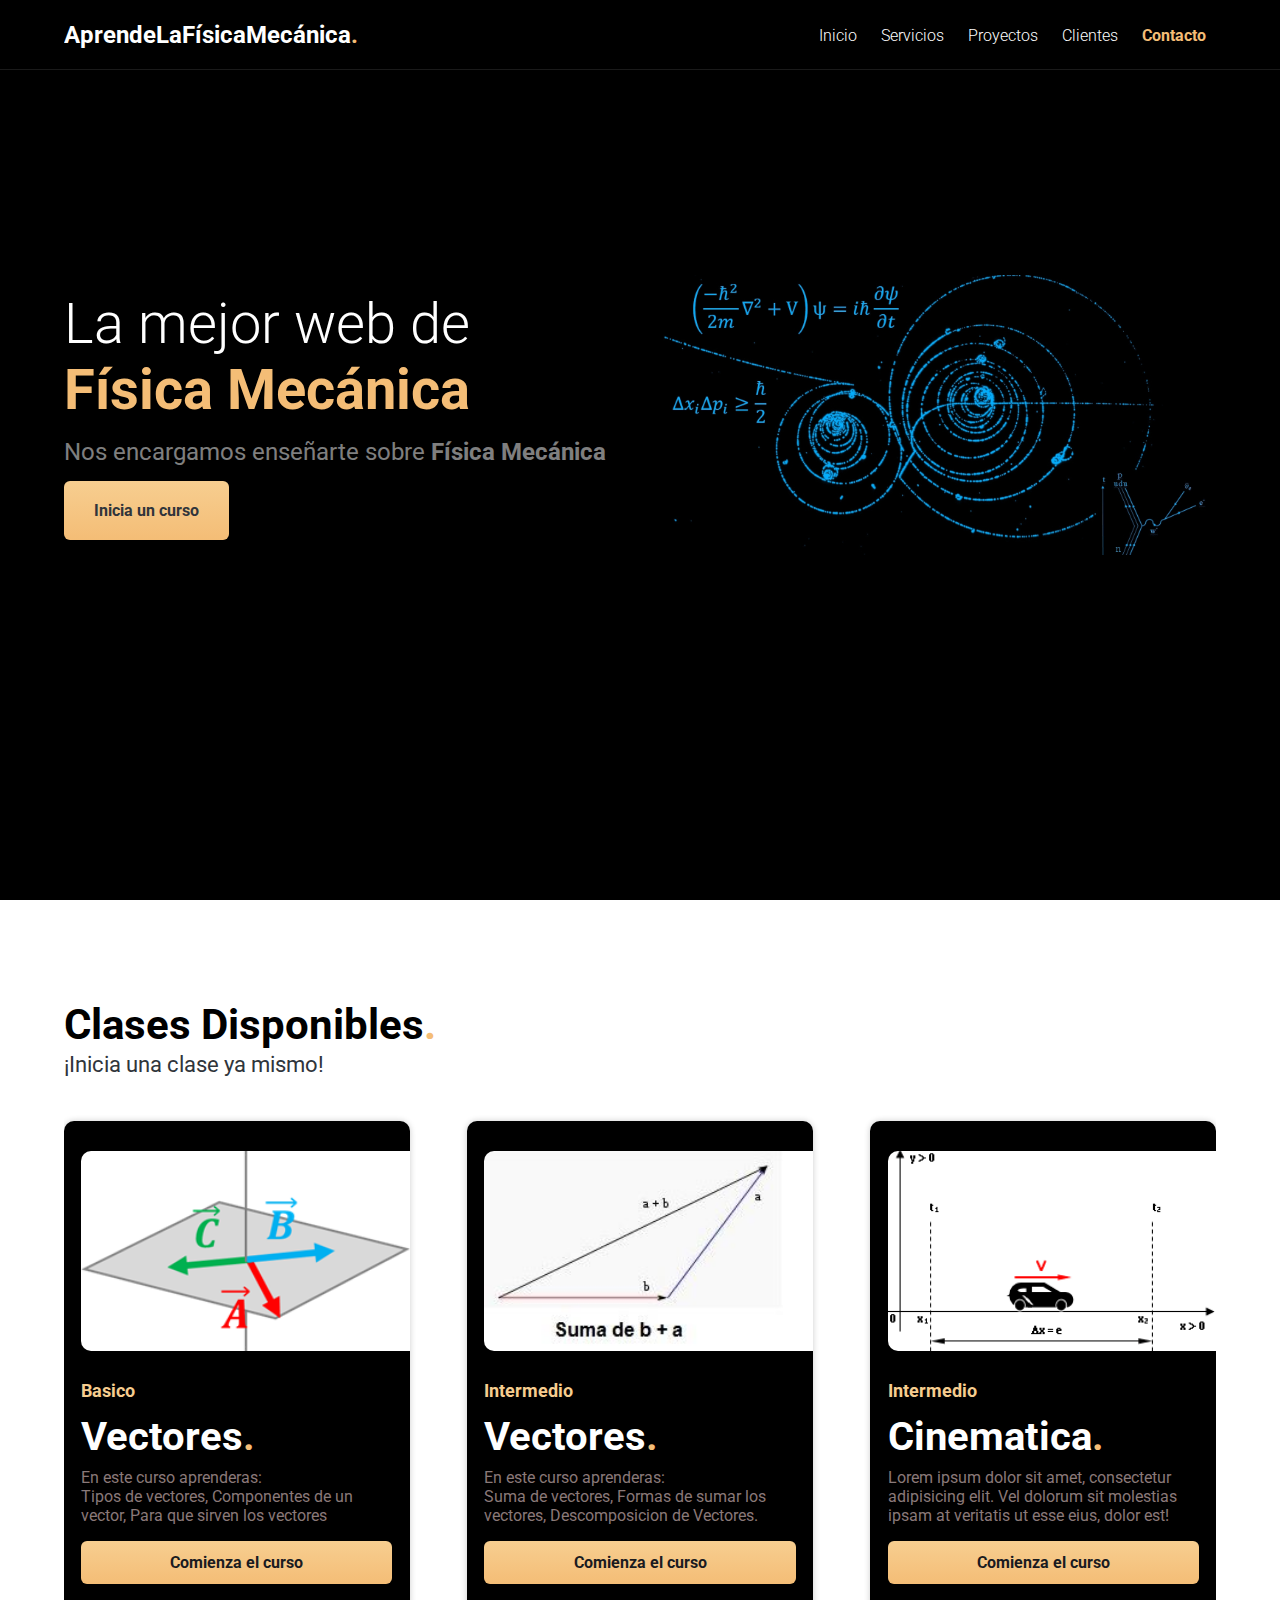
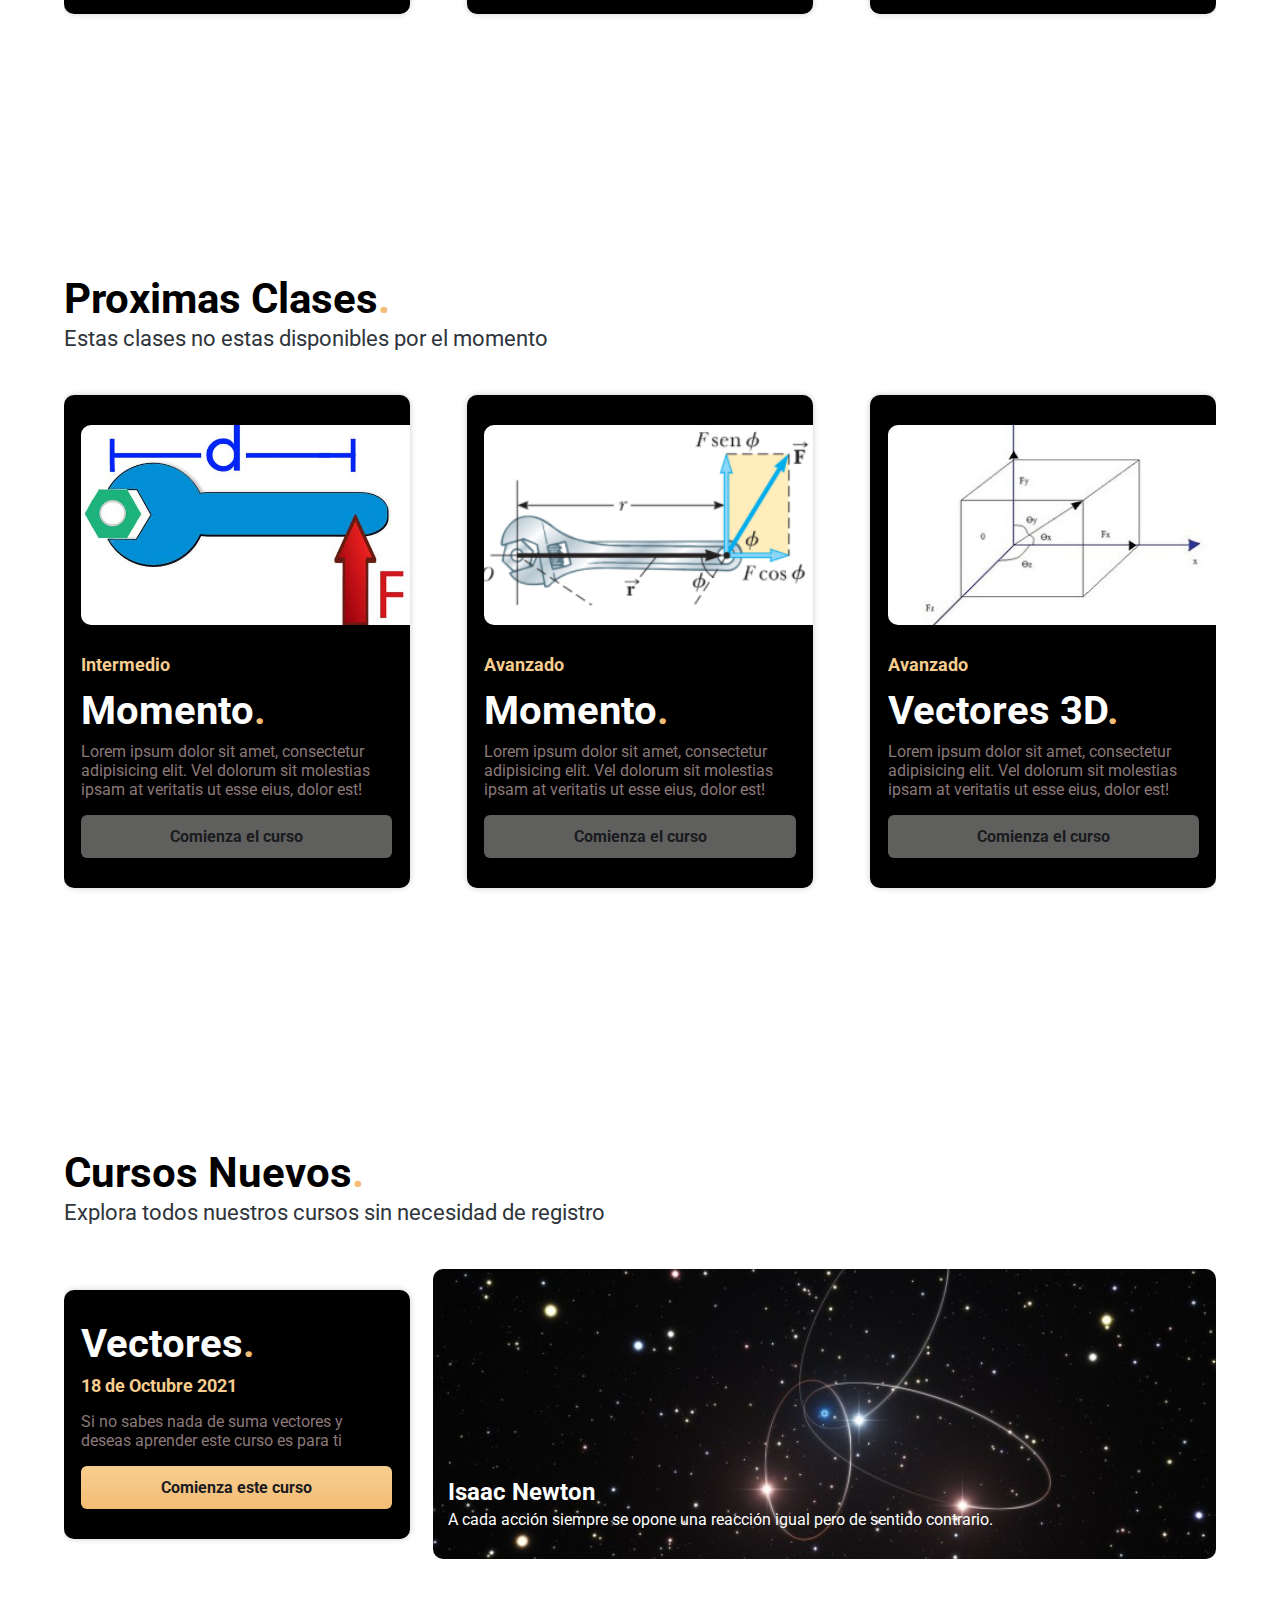
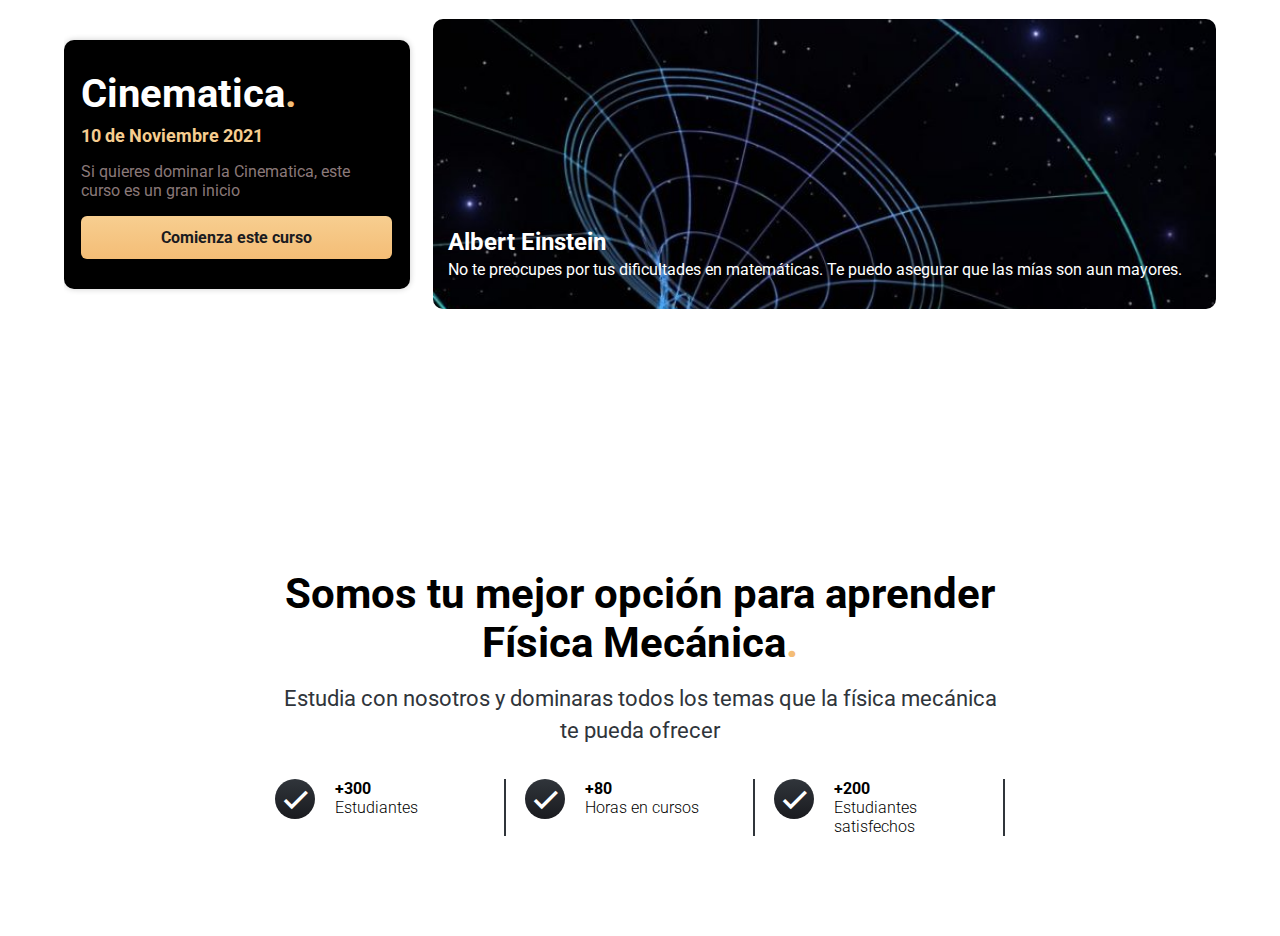
<file: Pagina HTML CSS/index.html>
<!DOCTYPE html>
<html lang="es">
<head>
    <meta charset="UTF-8">
    <meta name="viewport" content="width=device-width, initial-scale=1.0">
    <title>AprendeLaFísicaMecánica</title>
    <link rel="stylesheet" href="css/styles.css">
    <link href='https://cdn.jsdelivr.net/npm/boxicons@2.0.5/css/boxicons.min.css' rel='stylesheet'>
</head>
<body>
    <header class="hero">
        <nav class="nav__hero">
            <div class="container nav__container">
                <div class="logo">
                    <h2 class="logo__name">AprendeLaFísicaMecánica<span class="point">.</span></h2>
                </div>
                <div class="links">
                    <a href="#" class="link">Inicio</a>
                    <a href="#" class="link">Servicios</a>
                    <a href="#" class="link">Proyectos</a>
                    <a href="#" class="link">Clientes</a>
                    <a href="#" class="link link--active">Contacto</a>
                </div>
            </div>
        </nav>


        <section class="container hero__main">  
            <div class="hero__textos">
                <h1 class="title">La mejor web de <br> <span class="title--active">Física Mecánica</span></h1> 
                <p class="copy">Nos encargamos enseñarte sobre <span class="copy__active">Física Mecánica</span></p>
                <a href="#Inicia" class="cta">Inicia un curso</a>
            </div>
            <img src="img/img-fondo.jpg" class="mockup">
        </section>
    </header>

    <main>
        <section class="services">
            <div class="container" id="Inicia">
                <h2 class="subtitle">Clases Disponibles<span class="point">.</span></h2>
                <p class="copy__section">¡Inicia una clase ya mismo!</p>

                <article class="container-cards">
                    <div class="card">
                        <img src="img/vector.png" class="card__img">
                        <div class="cards__text">
                            <p class="card__list">Basico</p>
                            <h3 class="card__title">Vectores<span class="point">.</span></h3>
                            <p class="card__copy">En este curso aprenderas: <br> Tipos de vectores, Componentes de un vector, Para que sirven los vectores</p>
                            <a href="vectores.html" class="card__button" >Comienza el curso</a>
                        </div>
                    </div>
                    <div class="card">
                        <img src="img/sumavector.jpg" class="card__img">
                        <div class="cards__text">
                            <p class="card__list">Intermedio</p>
                            <h3 class="card__title">Vectores<span class="point">.</span></h3>
                            <p class="card__copy">En este curso aprenderas: <br> Suma de vectores, Formas de sumar los vectores, Descomposicion de Vectores.</p>
                            <a href="vectores2.html" class="card__button">Comienza el curso</a>
                        </div>
                    </div>
                    <div class="card">
                        <img src="img/cinematica.png" class="card__img">
                        <div class="cards__text">
                            <p class="card__list">Intermedio</p>
                            <h3 class="card__title">Cinematica<span class="point">.</span></h3>
                            <p class="card__copy">Lorem ipsum dolor sit amet, consectetur adipisicing elit. Vel dolorum sit molestias ipsam at veritatis ut esse eius, dolor est!</p>
                            <a href="cinematica.html" class="card__button">Comienza el curso</a>
                        </div>
                    </div>
                </article>
            </div>
        </section>
        <section class="services">
            <div class="container" id="Inicia">
                <h2 class="subtitle">Proximas Clases<span class="point">.</span></h2>
                <p class="copy__section">Estas clases no estas disponibles por el momento</p>

                <article class="container-cards">
                    <div class="card">
                        <img src="img/Momento.jpg" class="card__img">
                        <div class="cards__text">
                            <p class="card__list">Intermedio</p>
                            <h3 class="card__title">Momento<span class="point">.</span></h3>
                            <p class="card__copy">Lorem ipsum dolor sit amet, consectetur adipisicing elit. Vel dolorum sit molestias ipsam at veritatis ut esse eius, dolor est!</p>
                            <p href="#" class="card__buttonp" >Comienza el curso</p>
                        </div>
                    </div>
                    <div class="card">
                        <img src="img/Torque.png" class="card__img">
                        <div class="cards__text">
                            <p class="card__list">Avanzado</p>
                            <h3 class="card__title">Momento<span class="point">.</span></h3>
                            <p class="card__copy">Lorem ipsum dolor sit amet, consectetur adipisicing elit. Vel dolorum sit molestias ipsam at veritatis ut esse eius, dolor est!</p>
                            <p href="#" class="card__buttonp">Comienza el curso</p>
                        </div>
                    </div>
                    <div class="card">
                        <img src="img/vectores3D.jpg" class="card__img">
                        <div class="cards__text">
                            <p class="card__list">Avanzado</p>
                            <h3 class="card__title">Vectores 3D<span class="point">.</span></h3>
                            <p class="card__copy">Lorem ipsum dolor sit amet, consectetur adipisicing elit. Vel dolorum sit molestias ipsam at veritatis ut esse eius, dolor est!</p>
                            <p href="#" class="card__buttonp">Comienza el curso</p>
                        </div>
                    </div>
                </article>
            </div>
        </section>
        <section class="projects container">
            <h2 class="subtitle">Cursos Nuevos<span class="point">.</span></h2>
            <p class="copy__section">Explora todos nuestros cursos sin necesidad de registro</p>
            <article class="container-bg">
                <div class="card">
                    <div class="cards__text">
                        <h3 class="card__title">Vectores<span class="point">.</span></h3>
                        <p class="card__date">18 de Octubre 2021</p>
                        <p class="card__copy">Si no sabes nada de suma vectores y deseas aprender este curso es para ti</p>
                        <a href="#" class="card__button">Comienza este curso</a>
                    </div>
                </div>
                <div class="background">
                    <img src="img/background1.jpg" class="background__img">
                    <div class="background__text">
                        <h3 class="background__title">Isaac Newton</h3>
                        <p class="background__copy">A cada acción siempre se opone una reacción igual pero de sentido contrario.</p>
                    </div>
                </div>
                <div class="card">
                    <div class="cards__text">
                        <h3 class="card__title">Cinematica<span class="point">.</span></h3>
                        <p class="card__date">10 de Noviembre 2021</p>
                        <p class="card__copy">Si quieres dominar la Cinematica, este curso es un gran inicio</p>
                        <a href="#" class="card__button">Comienza este curso</a>
                    </div>
                </div>
                <div class="background">
                    <img src="img/background2.jpg" class="background__img">
                    <div class="background__text">
                        <h3 class="background__title">Albert Einstein</h3>
                        <p class="background__copy">No te preocupes por tus dificultades en matemáticas. Te puedo asegurar que las mías son aun mayores.</p>
                    </div>
                </div>
            </article>
        </section>
        <section class="email container container--modifier">
            <h2 class="subtitle subtitle--modifier">Somos tu mejor opción para aprender Física Mecánica<span class="point">.</span></h2>

            <p class="copy__section copy__section--modifier">Estudia con nosotros y dominaras todos los temas que la física mecánica <br> te pueda ofrecer</p>

            <div class="check">
                <div class="check__item">
                    <i class='bx bx-check' ></i>
                    <div class="check__numbers">
                        <p class="check__number">+300</p>
                        <p class="check__copy">Estudiantes</p>
                    </div>
                </div>
                <div class="check__item">
                    <i class='bx bx-check' ></i>
                    <div class="check__numbers">
                        <p class="check__number">+80</p>
                        <p class="check__copy">Horas en cursos</p>
                    </div>
                </div>
                <div class="check__item">
                    <i class='bx bx-check' ></i>
                    <div class="check__numbers">
                        <p class="check__number">+200</p>
                        <p class="check__copy">Estudiantes satisfechos</p>
                    </div>
                </div>
            </div>
            
        </section>
    </main>

    
</body>
</html>
</file>
<file: Pagina HTML CSS/css/styles.css>
@import url('https://fonts.googleapis.com/css2?family=Roboto:wght@300;400;700&display=swap');

:root{
    --gold1:#F4BD76;
    --gold2:#F6CD8F;
    --gray:#ffffff80;
    --gray2:#f7d9d990;
    --black1: #1A1B1F;
    --black2: #30353B;
    --shadow: 0 8px 8px;
    --color_shadow: #00000033;
}

*{
    margin: 0;
    padding:0;
    box-sizing: border-box;
}

body{
    font-family: 'Roboto', sans-serif;
  
}

.container{
    width: 90%;
    max-width: 1200px;
    margin: 0 auto;
    overflow: hidden;
    padding:100px 0;
    height: auto;
}

.container--modifier{
    width: 60%;
}

.hero{
    width: 100%;
    height: 100vh;
    background: black;
}

.nav__hero{
    color: #fff;
    height: 70px;
    width: 100%;
    border-bottom: 1px solid rgba(255,255,255, 0.1);
    position: fixed;
    background: black;
    z-index: 2;
}

.nav__container{
    display: flex;
    align-items: center;
    justify-content: space-between;
    height: inherit;
    padding: 0;
}

.logo__name{
    font-size: 24px;
}

.link{
    display: inline-block;
    color: inherit;
    text-decoration: none;
    font-weight: 300;
    padding: 10px;
}

.link--active{
    color: var(--gold1);
    font-weight: 700;
}

.point{
    color: var(--gold1);
}

.hero__main{
    height: calc(100vh - 70px);
    display: flex;
    justify-content: space-between;
    align-items: center;
    padding:0;
}

.mockup{
    object-fit: cover;
    width: 48%;
    max-height: 90vh;
}

.hero__textos{
    width: 48%;
}

.title{
    font-size: 56px;
    font-weight: 300;
    color: #fff;
}

.title--active{
    color: var(--gold1);
    font-weight: 700;
}

.copy{
    font-size: 24px;
    color: var(--gray);
    text-shadow: var(--shadow)  var(--color_shadow);
    margin: 15px 0;
}

.copy__active{
    font-weight: 700;
}

.cta{
    padding: 20px 30px;
    display: inline-block;
    background: linear-gradient(180deg, #F7CE90 0%, #F4BD76 100%);
    text-decoration: none;
    color: var(--black2);
    font-weight: 700;
    box-shadow: var(--shadow) var(--color_shadow);
    border-radius: 6px;
}

/* services */

.services{
    background: #fff;
}

.subtitle{
    font-size: 42px;
    
}

.subtitle--modifier{
    text-align: center;
    margin-bottom: 16px;
}
.cajita{
    width: 90%;
    height:0%;
    background: linear-gradient(180deg, #F7CE90 0%, #F4BD76 100%);
    padding: 30px;
    margin-bottom: 70px;
}
.copy__section{
    color: var(--black2);
    font-size: 22px;
    line-height: 32px;
    margin-bottom: 40px;
  
}
.copy__section_subtitle{
    color: black;
    font-size: 22px;
    line-height: 32px;
    margin-bottom: 60px;
    border-bottom: solid 2px black;
}
.copy__section_title{
    color: black;
    font-size: 35px;
    line-height: 32px;
    
}


.tabla-contenido{
    color: rgb(46, 43, 43);
    font-size: 23px;
    margin-left: 20px;
    line-height: 32px;
    margin-bottom: 60px;
}
.tex-deco{
    color: black;
    text-decoration: none;
}
.tex-deco:hover{
    color: blue;
    text-decoration: none;
}
.numeracion{
    margin-left: 25px;
}
.numeracion2{
    margin-left: 35px;
    
}
.infovec .subtitle{
    padding-top: 100px;
}
.Formula{
    text-align: center;
    font-size: 40px;
    margin-bottom: 30px;
}
.caja_imagenes{
    display: flex;
    justify-content: space-around;
    text-align: center;
}
.img-vec{
    width: 250px;
    height: 250px;
}
.img-trian{
    width: 600px;
    height: 400px;

}

.img-pla{
    width: 600px;
    height: 600px;
    
    
}
.img-plan{
    width: 600px;
    margin: auto;
    margin-top: 30px;
}
.img-planv{
    width: 250px;
    margin: auto;
}
.img-gr{
    width: 300px;
    height: 450px;
}
.img-gra{
    width: 300px;
    margin: auto;
    margin-bottom: 40px;
}
.img-planc{
    width: 370px;
    margin: auto;
    margin-top: 30px;
}
.img-larga{
    width: 820px;
    margin: auto;
    margin-bottom: 40px;
}
.img-larg{
    width: 800px;
}
.img-plac{
    width: 370px;
    height: 370px;
}
.title-ejemlo{
    color: #F4BD76;
    font-size: 30px;
    margin-top: 80px;

}
.img-eje{
    width: 600px;
    margin-bottom: 60px;
}
.video{
    width: 350px;
    height: 208px;
    background-color: black;
    padding: 4px;
    
}

.copy__section--modifier{
    text-align: center;
    margin-bottom: 32px;
}

.container-cards{
    display: flex;
    justify-content: space-between;
    align-items: center;
    flex-wrap: wrap;
}

.card{
    width: 30%;
    padding: 30px 0;
    overflow: hidden;
    background: black;
    border-radius: 10px;
    position: relative;
    text-align: right;
    margin-bottom: 60px;
    box-shadow: 0 0 6px var(--color_shadow);
}

.card__img{
    width: 95%;
    height: 200px;
    object-fit: cover;
    border-radius: 10px 0 0 10px;
}

.cards__text{
    text-align: left;
    width: 90%;
    margin:0 auto;
}

.card__list{
    color: var(--gold2);
    font-weight: 700;
    margin: 25px 0 12px ;
    font-size: 18px;
}


.card__title{
    font-size: 40px;
    color: #fff;
    margin-bottom: 8px;
}

.card__copy{
    color: var(--gray2);
    margin-bottom: 16px;
}

.card__button{
    display: block;
    background: linear-gradient(180deg, #F7CE90 0%, #F4BD76 100%);
    border-radius: 6px;
    text-decoration: none;
    width: 100%;
    color: var(--black1);
    font-weight: 700;
    text-align: center;
    padding: 12px 0;
}
.card__buttonp{
    display: block;
    background: #5f5f5e;
    border-radius: 6px;
    text-decoration: none;
    width: 100%;
    color: var(--black1);
    font-weight: 700;
    text-align: center;
    padding: 12px 0;
}

.card__date{
    color: var(--gold2);
    font-size: 18px;
    font-weight: bold;
    margin-bottom: 16px;
}

.container-bg{
    display: flex;
    justify-content: space-between;
    align-items: center;
    flex-wrap: wrap;
}


.background{
    width: 68%;
    height: 290px;
    border-radius: 10px;
    position: relative;
    margin-bottom: 60px;
}

.background__img{
    width: 100%;
    height: 100%;
    object-fit: cover;
    border-radius: inherit;
}

.background__text{
    position: absolute;
    width: 100%;
    bottom: 30px;
    left: 15px;
    color: #fff;
}

.background__title{
    font-size: 24px;
    margin-bottom: 4px;
}

/* check */

.check{
    display: flex;
    justify-content: space-evenly;
    flex-wrap: wrap;
    margin: 0 auto;
}

.check__item{
    width: 30%;
    padding-right: 10px;
    display: flex;
    border-right: 2px solid var(--black2);
}

.bx-check{
    background: linear-gradient(180deg, var(--black2) 0%, var(--black1) 100%);
    display: inline-block;
    width: 40px;
    height: 40px;
    text-align: center;
    margin-right: 20px;
    color: #fff;
    border-radius: 50%;
    font-size: 40px;
}

.check__number{
    font-weight: 700;
}

.check__copy{
    font-weight: 300;
}




@media screen and (max-width:1000px){
    .mockup{
        width: 600px;
        height: auto;
    }

    .title{
        font-size: 50px;
    }

    .copy{
        font-size: 22px;
    }
    .cajita{
        width: 95%;
        margin: auto;
        height: 0%;
    }
    .copy__section_title{
        font-size: 30px;
    }
    .tabla-contenido{
        font-size: 20px;
    }
    .img-vecs{
        width: 100%;
        height: 0%;
        margin-left: auto;
        margin-right: auto;
    }
    .img-trian{
        width: 100%;
        height: 0%;
        margin-left: auto;
        margin-right: auto;
    }
    .img-pla{
        width: 95%;
        height: 0%;
        margin-left: auto;
        margin-right: auto;
    }
    .img-plan{
        width: 95%;
        height: 0%;
        margin-left: auto;
        margin-right: auto;
    }

    .img-planv{
        width: 95%;
        height: 0%;
        margin: auto;
    }
    .img-gr{
        width: 90%;
        height: 0%;
        margin-left: 5%;
        margin-right: 5%;

    }

    .img-planc{
        width: 95%;
        height: 0%;
        margin: auto;
        margin-top: 30px;
    }
    .img-larga{
        width: 95%;
        height: 0%;
        margin: auto;
        margin-bottom: 40px;
    }
    .img-larg{
        width: 95%;
        height: 0%;
        margin: auto;
    }
    .img-plac{
        width: 95%;
        height: 0%;
        margin: auto;
    }
    .img-vecsc{
        width: 30%;
        height: 0%;
        margin-left:35%;
        margin-right: 35%;
    }
    .Formula{
        font-size: 30px;
    }
    .img-eje{
        width: 95%;
        height: 0%;
        margin-left: auto;
        margin-right: auto;
    }

    .video{
        margin: 20px;
    }
    .cta{
        padding: 15px 22px;
    }

    .container-cards{
        justify-content: space-evenly;
    }

    .services .card{
        width: 45%;
    }

    .background{
        width: 52%;
    }

    .card{
        width: 42%;
    }

    .testimony-container{
        justify-content: space-evenly;
    }

    .testimony__card{
        width: 45%;
    }

    .check__item{
        width: 45%;
        margin-bottom: 35px;
    }


    .download{
        width: 100%;
    }

    .download__app{
        justify-content: space-between;
    }

    .download__item{
        width: 45%;
    }

    .get-email{
        width: 100%;
        margin-bottom: 40px;
    }

    .socialmedia__icon{
        font-size: 18px;
    }

    .socialmedia__legend{
        font-size: 18px;
    }
}

@media screen and (max-width:700px){
    main .container,
    footer .container{
        padding: 60px 0;
    }
    .mockup{
        margin-top: 100px;
    }
    .hero{
        
        width: 100%;
        height: 600px;
    }
    .nav__container{
        flex-wrap: wrap;
        flex-direction: column;
        justify-content: space-evenly;
    }

    .nav__hero{
        height: auto;
    }

    .logo{
        padding: 15px 0 ;
        text-align: center;
    }

    .links{
        padding-bottom: 10px;
        text-align: center;
    }

    .link{
        padding: 7px 10px;
    }


    .hero__main{
        flex-direction: column-reverse;
        justify-content: flex-end;
        min-height: 70px;
        height: auto;
        padding: 30px 0;
    }

    .hero__textos{
        width: 100%;
        text-align: center;
    }

    .mockup{
        width: 60%;
        margin-bottom: 20px;
    }

    .title{
        font-size: 35px;
    }

    .copy{
        font-size: 20px;
    }
    .cajita{
        width: 95%;
        margin: auto;
        height: 0%;
    }
    .copy__section_title{
        font-size: 25px;
    }
    .tabla-contenido{
        font-size: 20px;
    }
    .img-vecs{
        width: 100%;
        height: 0%;
        margin-left: auto;
        margin-right: auto;
    }
    .img-trian{
        width: 100%;
        height: 0%;
        margin-left: auto;
        margin-right: auto;
    }
    .img-pla{
        width: 95%;
        height: 0%;
        margin-left: auto;
        margin-right: auto;
    }
    .img-plan{
        width: 95%;
        height: 0%;
        margin-left: auto;
        margin-right: auto;
    }
    .img-planv{
        width: 95%;
        height: 0%;
        margin: auto;
    }
    .img-gr{
        width: 60%;
        height: 0%;
        margin-left:20%;
        margin-right: 20%;
    }
    .img-planc{
        width: 95%;
        height: 0%;
        margin: auto;
        margin-top: 30px;
    }
    .img-larga{
        width: 95%;
        height: 0%;
        margin: auto;
        margin-bottom: 40px;
    }
    .img-larg{
        width: 95%;
        height: 0%;
        margin: auto;
    }
    .img-plac{
        width: 95%;
        height: 0%;
        margin: auto;
    }
    .img-vecsc{
        width: 30%;
        height: 0%;
        margin-left:35%;
        margin-right: 35%;
    }
    .Formula{
        font-size: 30px;
    }
    .img-eje{
        width: 95%;
        height: 0%;
        margin-left: auto;
        margin-right: auto;
    }
    .video{
        margin: 20px;
    }

    .subtitle{
        font-size: 35px;
        text-align: center;
    }

    .copy__section{
        font-size: 20px;
        text-align: center;
    }

    .services .card{
        width: 80%;
    }

    .container-bg{
        justify-content: space-evenly;
    }

    .card{
        margin-bottom: 40px;
        width: 65%;
    }

    .card__title{
        font-size: 35px;
    }

    .card__button{
        width: 100%;
    }

    .background{
        width: 65%;
        margin-bottom: 40px;
    }

    .background__copy{
        display: none;
    }

    .testimony__card{
        width: 65%;
    }

    .testimony__name{
        font-size: 20px;
    }

    .container--modifier{
        width: 80%;
    }

    .item__contact{
        width: 100%;
        padding: 30px 0;
    }
}

@media screen and (max-width:500px){
    .hero{
        width: 100%;
        height: 700px;
       
    }
    .nav__hero{
        position: relative;
    }
    .mockup{
        width: 80%;
        margin-bottom: 15px;
    }
    .cajita{
        width: 95%;
        margin: auto;
        height: 0%;
    }
    .copy__section_title{
        font-size: 20px;
    }
    .tabla-contenido{
        font-size: 18px;
    }
    .caja_imagenes{
        display: block;
    }
    .img-vec{
        width: 90%;
        height: 0%;
    }
    .img-vecs{
        width: 100%;
        height: 0%;
        margin-left: auto;
        margin-right: auto;
    }
    .img-trian{
        width: 100%;
        height: 0%;
        margin-left: auto;
        margin-right: auto;
    }
    .caja_img_in{
        margin-bottom: 50px;
        font-size: 30px;
    }
    .services .card{
        width: 95%;
    }

    .card{
        width: 95%;
    }

    .background{
        width: 95%;
    }

    .testimony__card{
        width: 95%;
    }

    .testimony__history{
        font-size: 20px;
    }

    .container--modifier{
        width: 90%;
    }
    .img-pla{
        width: 95%;
        height: 0%;
        margin-left: auto;
        margin-right: auto;
    }
    .img-plan{
        width: 95%;
        height: 0%;
        margin-left: auto;
        margin-right: auto;
    }
    .img-planv{
        width: 95%;
        height: 0%;
        margin: auto;
    }
    .img-gr{
        width: 60%;
        height: 0%;
        margin-left:20%;
        margin-right: 20%;
    }

    .img-planc{
        width: 95%;
        height: 0%;
        margin: auto;
        margin-top: 30px;
    }
    .img-larga{
        width: 95%;
        height: 0%;
        margin: auto;
        margin-bottom: 40px;
    }
    .img-larg{
        width: 95%;
        height: 0%;
        margin: auto;
    }
    .img-plac{
        width: 95%;
        height: 0%;
        margin: auto;
    }
    .img-vecsc{
        width: 30%;
        height: 0%;
        margin-left:35%;
        margin-right: 35%;
    }
    .Formula{
        font-size: 30px;
    }
    .img-eje{
        width: 95%;
        height: 0%;
        margin-left: auto;
        margin-right: auto;
    }
    .video{
        margin: 20px;
    }
    .check__item{
        width: 100%;
        border: none;
        padding: none;
        justify-content: center;
    }

    .download__item{
        width: 49%;
    }

    .download__title{
        font-size: 16px;
    }

    .download__logo{
        font-size: 30px;
    }
}
</file>
